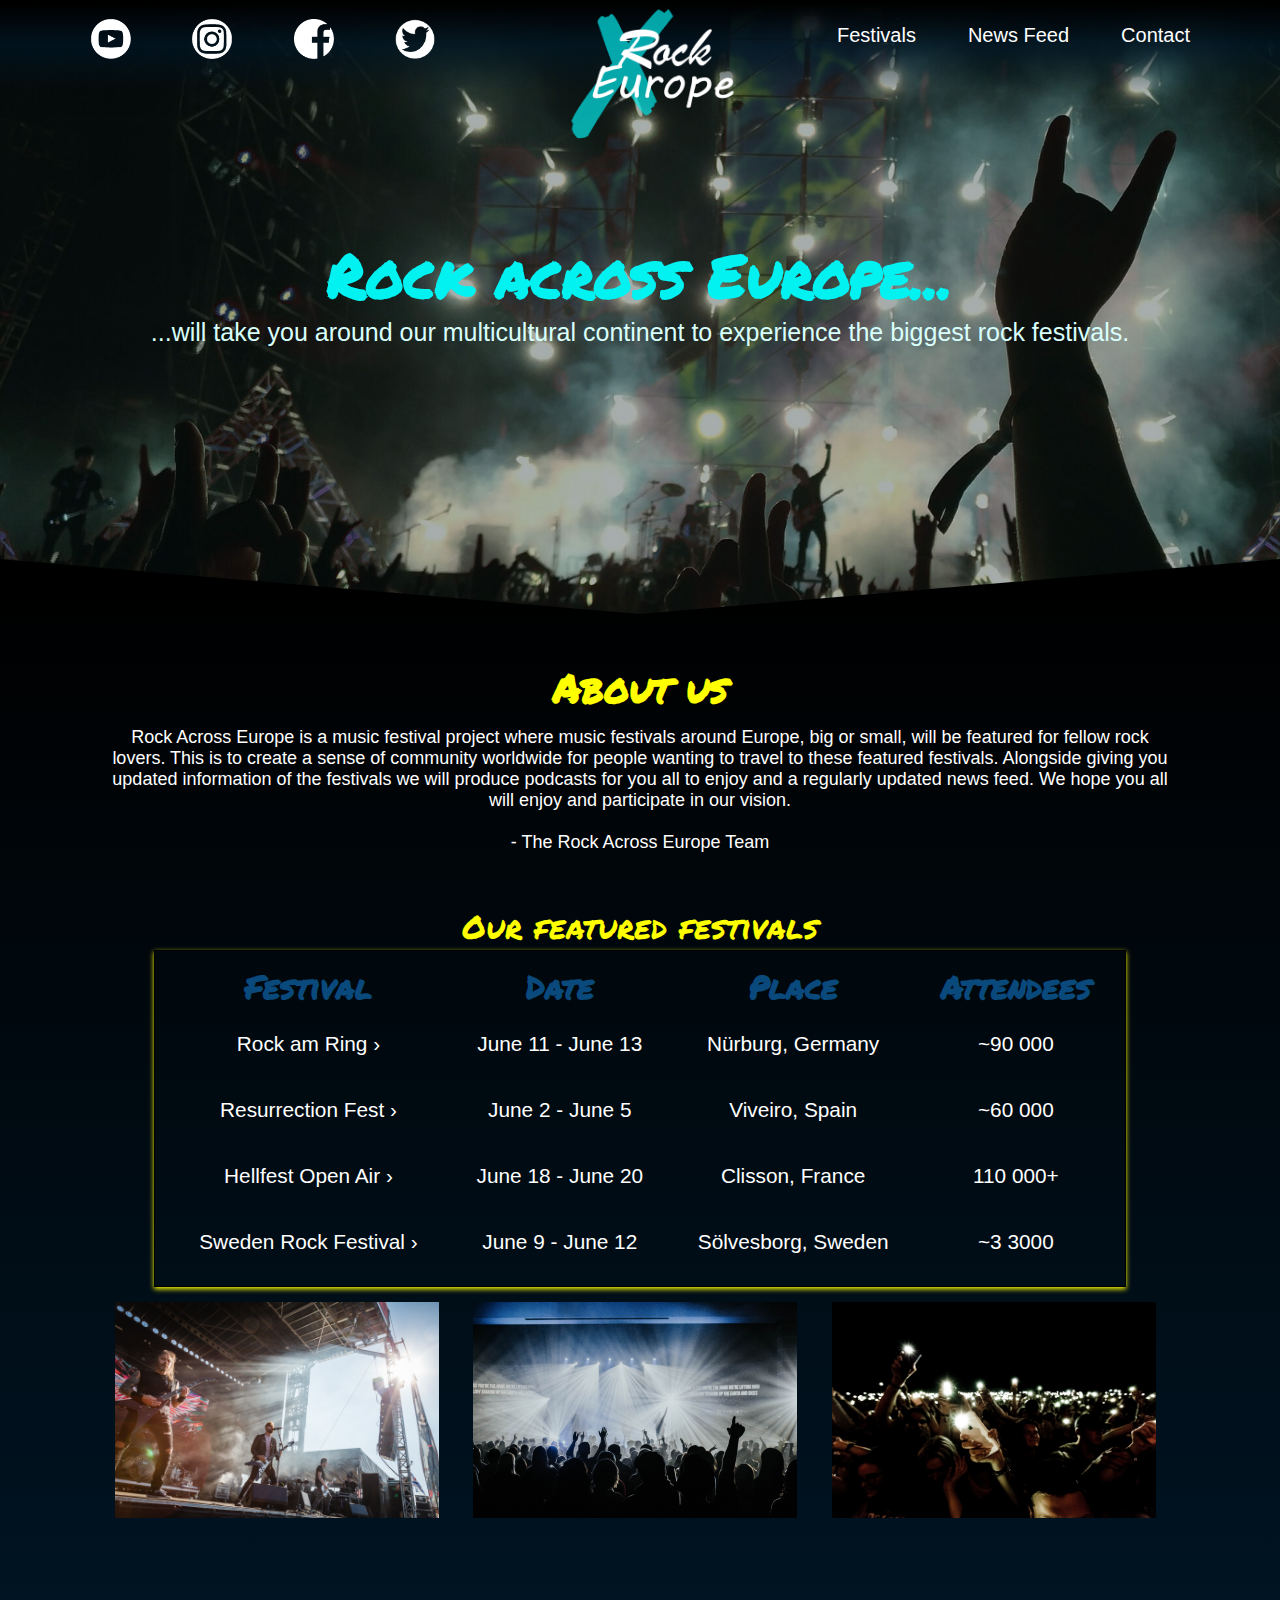
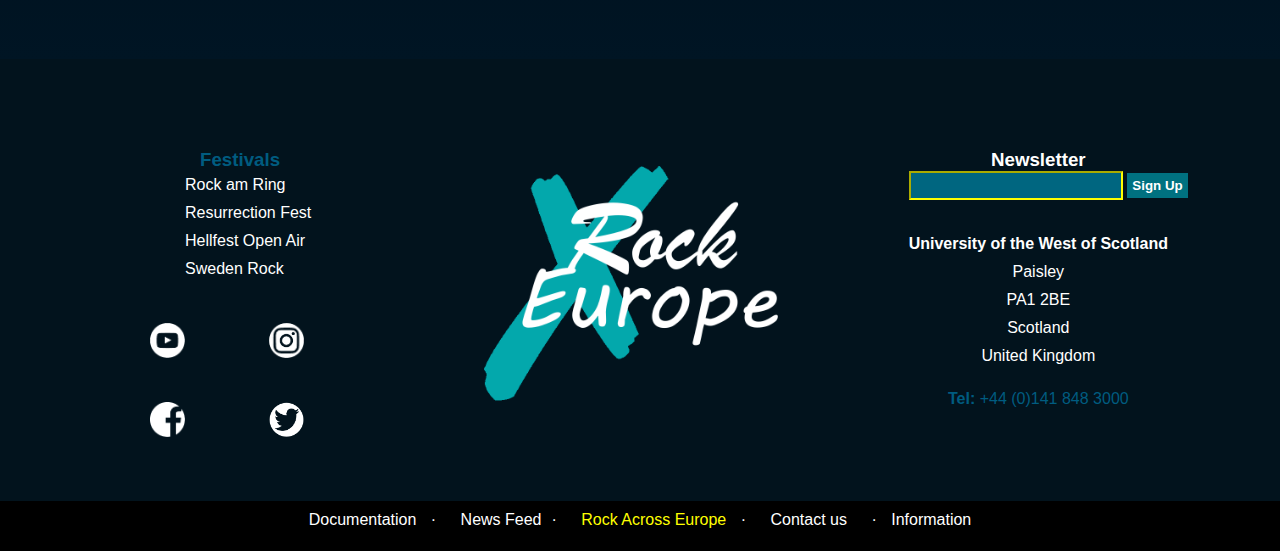
<file: project-webpage/index-web.html>
<!DOCTYPE html>
<html lang="en">
<head>
    <meta charset="UTF-8">
    <meta name="viewport" content="width=device-width, initial-scale=1.0">
    <title>Rock across Europe</title>
    <link rel="stylesheet" href="style.css">
    <link rel="stylesheet" href="globalStyle.css">
    <link rel="shortcut icon" href="media/img/x-v2.png" type="image/x-icon">
    
    <style>
        header{
            background: url(media/img/test.png);
            background-repeat: no-repeat;
            background-attachment: fixed;
            background-size: cover;
            height: 700px;
            margin-top: -90px;
            z-index: 3;

        }
        #container-header{
            margin: auto;
            text-align: center;
            padding-top: 18%;
            background-color: rgba(8, 26, 26, 0.356);
            height: 700px;
        }
        #container-header h1{
            font-family: title-marker;
            font-size: 60px;
            color: #02F2F2;
        }
        #container-header p{
            font-size: 25px;
            color: rgb(217, 255, 252);
        }
    </style>
</head>
<body>
    <nav>
        <ul id="nav-logos">
            <li><a href="https://youtube.com" target="_blank"><img src="media/img/yt.png" alt="youtube link"></a></li>
            <li><a href="https://instagram.com" target="_blank"><img src="media/img/insta.png" alt="instagram link"></a></li>
            <li><a href="https://facebook.com" target="_blank"><img src="media/img/faceb.png" alt="facebook link"></a></li>
            <li><a href="https://twitter.com" target="_blank"><img src="media/img/twitter.png" alt="twitter links"></a></li>
        </ul>
        <a href="index.html" class="nav-img"><img src="media/img/logo-v8.png" alt="logo"></a>
        <ul id="nav-bar">
            <li><a href="contact.html">Contact</a></li>
            <li><a href="news.html">News Feed</a></li>
            <li class="dropdown">
                <a href="javascript:void(0)" class="hover">Festivals</a>
                <div class="dropdown-content">
                     <a href="#">Rock am Ring</a>
                      <a href="#">Resurrection Fest</a>
                      <a href="#">Hellfest open Air</a>
                      <a href="#">Sweden Rock</a>
                </div>
            </li>
        </ul>
    </nav>
    <header id="index-header">
        <div id="container-header">
            <h1>Rock across Europe...</h1>
            <p>...will take you around our multicultural continent to experience the biggest rock festivals.</p>
        </div>
    </header>
    
    <main id="index-main">
        <div class="index-text ">
            <h1>About us</h1>
            <p>Rock Across Europe is a music festival project where music festivals around Europe, big or small, will be featured for fellow rock lovers. This is to create a sense of community worldwide for people wanting to travel to these featured festivals. Alongside giving you updated information of the festivals we will produce podcasts for you all to enjoy and a regularly updated news feed. We hope you all will enjoy and participate in our vision. <br> <br>
                -	The Rock Across Europe Team
                </p>
        </div>
        <div >
            <table id="index-table">
                <caption>Our featured festivals</caption>
                <tr>
                    <th>Festival</th>
                    <th>Date</th>
                    <th>Place</th>
                    <th>Attendees</th>
                </tr>
                <tr>
                    <td><a href="#">Rock am Ring &rsaquo;</a></td>
                    <td>June 11 - June 13</td>
                    <td>Nürburg, Germany</td>
                    <td>~90 000</td>
                </tr>
                <tr>
                    <td><a href="#">Resurrection Fest &rsaquo;</a></td>
                    <td>June 2 - June 5</td>
                    <td>Viveiro, Spain</td>
                    <td>~60 000</td>
                </tr>
                <tr>
                    <td><a href="#">Hellfest Open Air &rsaquo;</a></td>
                    <td>June 18 - June 20</td>
                    <td>Clisson, France</td>
                    <td>110 000+</td>
                </tr>
                <tr>
                    <td><a href="#">Sweden Rock Festival &rsaquo;</a></td>
                    <td>June 9 - June 12</td>
                    <td>Sölvesborg, Sweden</td>
                    <td>~3 3000</td>
                </tr>

            </table>

        </div>

        <div class="index-images">
            <img src="media/img/img1.jpg" alt="">
            <img id="gallery" src="media/img/bg.jpg" alt="Changing images" width="500" height="300" >
            <img src="media/img/img2.jpg" alt="">
        </div>
        
    </main>

    



    <footer>
        <div id="footer-container">
            <div class="footer-content links">
                <h3>Festivals</h3>
                <ul>
                    <li><a href="festivals/rockAmRing.html">Rock am Ring</a></li>
                    <li><a href="festivals/resurrectionFest.html">Resurrection Fest</a></li>
                    <li><a href="festivals/hellfestOpen.html">Hellfest Open Air</a></li>
                    <li><a href="festivals/swedenRock.html">Sweden Rock</a></li>
                </ul>
                
                <div class="logos">
                    <a href="https://youtube.com"><img src="media/img/yt.png" alt="youtube"></a>
                    <a href="https://instagram.com"><img src="media/img/insta.png" alt="instagram"></a>
                    <a href="https://facebook.com"><img src="media/img/faceb.png" alt="facebook"></a>
                    <a href="https://twitter.com"><img src="media/img/twitter.png" alt="twitter links"></a>
                </div>
            </div>


            <div class="footer-content footer-logo">
                <a href="index.html"><img src="media/img/logo-v8.png" alt="logo"></a>
            </div>



            <div class="footer-content newsletter">
                <h3>Newsletter</h3>
                <input type="email" name="email" id="nl-email" required>
                <input type="submit" value="Sign Up" id="nl-submit">
                <div>
                    <ul id="footer-contact" class="address-list">
                        <li><span style="font-weight: bold;">University of the West of Scotland</span></li>
                        <li>Paisley</li>
                        <li>PA1 2BE</li>
                        <li>Scotland</li>
                        <li>United Kingdom</li>
                        <li><span style="font-weight: bold;">Tel:</span> +44 (0)141 848 3000</li>
                    </ul>
                    
                </div>
            </div>
        </div>


        <div id="lower-footer">
            <ul>
                <li><a href="documentation.html">Documentation </a><span class="dot">&middot;</span></li>
                <li><a href="news.html">News Feed</a><span class="dot">&middot;</span></li>
                <li><a href="index.html" class="active-link">Rock Across Europe</a> <span class="dot">&middot;</span></li>
                <li><a href="contact.html"> Contact us</a></li>
                <li><span class="dot">&middot;</span><a href="info.html"> Information</a></li>
            </ul>
        </div>

    </footer>
    <script src="script.js"></script>
</body>
</html>
</file>
<file: project-webpage/style.css>
/* Style for non festival sites */

*{
    margin: 0;
    padding: 0;
}
@font-face{
    font-family: "title-marker";
    src: url("PermanentMarker-Regular.ttf");
}
html{
    background-color: #18344b;
    height: 1000px;
    color: white;
    font-family: 'Trebuchet MS', 'Lucida Sans Unicode', 'Lucida Grande', 'Lucida Sans', Arial, sans-serif;
}


/* Index */

#index-header{
    height: 640px;
}

#index-main{
    clip-path: polygon(50% 5%, 100% 0, 100% 100%, 0 100%, 0 0);
    margin-top: -9vh;
    padding: 100px;
    height: 900px;
}
#index-main h1{
    text-align: center;
    font-size: 40px;
}
#index-main p{
    text-align: center;
    margin: 10px;
    font-size: 18px;
}



#index-main div img{
    margin: 15px;
}

#index-main .gallery img{
    width: 100%;

}

.index-images{
    margin: auto;
    padding-bottom: 50px;
}

#index-main img{
    display: inline-block;
    width: 30%;
    height: auto;
}

#index-table{
    margin: auto;
    margin-top: 50px;
    border: black solid 1px;
    box-shadow: yellow 0px 2px 5px 0px;
    padding: 10px;
    width: 90%;
    text-align: center;
}

#index-table caption{
    font-size: 200%;
    font-family: title-marker;
    color: yellow;
}

#index-table th{
    color:rgb(10, 73, 124);
    font-family: title-marker;
    font-size: 200%;

}
#index-table td{
    font-size: 130%;
    padding: 20px 0px;
}
#index-table td a:hover{
    color:yellow;

}


@media screen and (max-width: 1200px) {
    #index-main{
        height: 120vh;
    }
    #index-main h1{
        text-align: center;
        font-size: 35px;
    }
    #index-main p{
        text-align: center;
        margin: 10px;
        font-size: 100%;
        line-height: 130%;
    }
    
    
    #index-main div img{
        margin: 10px 0px;
    }


    
    
    .index-images{
        margin-left: 60px;
    }
    
    #index-table{
        margin: auto;
        margin-top: 50px;
        border: black solid 1px;
        box-shadow: yellow 0px 2px 5px 0px;
        padding: 10px;
        width: 90%;
        text-align: center;
    }
    
    #index-table caption{
        font-size: 200%;
    }
    
    #index-table th{
        font-size: 150%;
    
    }
    #index-table td{
        font-size: 100%;
        padding: 20px 0px;
    }
    
}

@media screen and (max-width: 900px) {
    
    #index-main{
        padding: 70px 20px;
        height: 120vh;
    }
    #index-main p{
        margin: 10px;
    }
    
    
    
    #index-main img:nth-child(1),#index-main img:nth-child(3){
        display: none;
        
    }
    #index-main img{
        width: 90%;
    }
    

    #index-table{
        margin: auto;
        margin-top: 50px;
        border: black solid 1px;
        box-shadow: yellow 0px 2px 5px 0px;
        padding: 10px;
        width: 100%;
    }
    
    #index-table caption{
        font-size: 150%;
    }
    
    #index-table th{
        font-size: 100%;
    
    }
    #index-table td{
        font-size: 80%;
        padding: 10px 5px;
    }
    
}

@media screen and (max-width: 500px) {
    
    #index-main{
        padding: 70px 20px;
        height: 120vh;
    }
    #index-main h1{
        font-size: 150%;
    }
    
    .index-images{
        margin-left: 15px;
    }
    

    #index-table{
        margin: auto;
        margin-top: 50px;
        border: black solid 1px;
        box-shadow: yellow 0px 2px 5px 0px;
        padding: 5px;
        width: 100%;
    }
    
    #index-table caption{
        font-size: 130%;
    }
    
    #index-table th{
        font-size: 90%;
    
    }
    #index-table td{
        font-size: 60%;
        padding: 10px 5px;
    }
    
}








/* Contact */


#con-main, #nf-main, #doc-main, #info-main{
    clip-path: none;
    margin-top: -10vh;
}
#con-main{
    background-image: url(media/img/bg3.jpg);
    background-repeat: no-repeat;
    background-size: cover;
    background-attachment: fixed;
    height: 600px;
    padding-bottom: 10%;

}

#con-container{
    display: flex;
    margin: auto;
    padding: 5% 10%;
}
#con-container h1{
    margin-left: 5%;
}

#con-container section{
    flex: 1;
    background: #0015245b;
    margin: 2%;
    padding: 1%;
}
#con-container .form-elements{
    padding: 2px;
    margin: 1.5%;
    background-color: rgb(1, 37, 61);
    color: white;
    border: yellow inset 2px;
    font-size: 18px;
    font-family: 'Trebuchet MS', 'Lucida Sans Unicode', 'Lucida Grande', 'Lucida Sans', Arial, sans-serif;
}
#con-container textarea{
    resize: none;
}
#con-container .form-elements option:hover{
   background-color: yellow;
}
#con-container label{
    font-size: 18px;
}
#con-container img{
    margin-top: 10px;
    height: 70px;
    margin-left: 10px;
}

#con-container #form-sub{
    width: 100%;
    padding: 3px;
    background-color:yellow;
    color: rgb(1, 37, 61);
    font-weight: bold;
    border: outset 2px yellow;
    margin-top: 10px;
}




#con-right, #con-right h1{
    text-align: center;
    margin-right: 50px;
}
#con-address{
    margin: 10px 20px;
}
.con-detail{
    font-weight: bold;
    color: yellow;
    font-size: large
}
#con-address li:nth-child(1){
    font-size: large;
    font-weight: bold;
}
#con-address li:nth-last-child(2){
    margin-top: 10px;
}
#form-email{
    width: 70%;
}

#error-msg{
    display: none;
    color: red;
    
}
#submit-msg{
    position: absolute;
    background:rgb(2, 117, 138);
    font-size: 130%;
    padding: 20px;
    margin: 10px;
    max-width: 400px;
    text-align: center;
    display: none;
}

.rbtn{
    margin: 10px;
}



@media screen and (max-width: 1300px){
    #con-main{
        height: 160vh;
        padding-bottom: 15%;
        padding: 70px 30px;
    }
    
    #con-container{
        flex-direction: column;
    }

    #con-container textarea{
        width: 90%;
    }
    
    
    #con-map iframe{
        width: 90%;
    }
    
    #con-right, #con-right h1, #con-left{
        text-align: center;
    }
}


@media screen and (max-width: 500px){
    #con-main{
        padding: 80px 0;
        margin-top: -12vh;
    }
    #con-container{
        padding: 20px 0;
    }
    
}








/* News Feed */



#nf-main{
    background-image: url(media/img/backstage.jpg);
    background-repeat: no-repeat;
    background-size: cover;
    background-attachment: fixed;
    height: 600px;
    padding-bottom: 10%;
}


#nf-content{
    background-color: rgba(0, 0, 0, 0.596);
    margin: 30px 20px;
    max-height: 700px;
    
}
#nf-navbar{
    background-color: rgba(0, 0, 0, 0.411);
    padding: 10px;
    text-align: center;
}
#nf-navbar button{
    font-size: 150%;
    background: none;
    border: none;
    color: rgb(6, 117, 145);
    padding: 10px;
    font-family: title-marker;
}
#nf-navbar .active{
    color: yellow;
}


#podcasts{
    display: none;
}
.nf-section{
    max-height: 550px;
}
.nf-postcasts{
    padding-bottom: 20px;
    padding-left: 13vh;
}
.nf-postcasts article{
    display: inline-block;
    position: relative;
    padding: 20px;
    margin: 10px;
    width: 300px;
    box-shadow: 0 2px 5px 0 rgb(10, 101, 175);
}
.nf-postcasts article p{
    padding: 10px;
}
.nf-postcasts article .title{
    font-family: title-marker;
    color:  rgb(10, 101, 175);
}
.nf-postcasts audio{
    padding: 10px;
    height: 20px;
}

.nf-posts{
    padding-bottom: 30px;
}
.nf-posts article{
    margin: 30px;
    border-bottom: rgb(6, 86, 117) 2px dashed;
    padding: 20px;
    position: relative;
    
}
.nf-posts article p{
    font-size: 120%;
    
}
.nf-posts article h1{
    font-size: 150%;
    margin-bottom: 10px;
}

.nf-section{
    overflow-x: hidden;
    overflow-y: scroll;
}



.tooltip .tooltip-text {
    visibility: hidden;
    width: 300px;
    background-color: black;
    color: #fff;
    text-align: center;
    padding: 5px 0;
    border-radius: 6px;
    font-size: 80%;
    position: absolute;
    z-index: 1;
}
  
.tooltip:hover .tooltip-text {
    visibility: visible;
}

@media screen and (max-width: 1300px) {
    #nf-content{
        background-color: rgba(0, 0, 0, 0.596);
        margin: 30px 10px;
        max-height: 700px;
        
    }
    .nf-postcasts{
        padding-left: 20px;
        margin: auto;
    }
    .nf-section{
        max-height: 550px;
    }

}

@media screen and (max-width: 1100px) {
    #nf-main{
        padding: 100px 30px;
    }


    #nf-content{
        margin-top: 30px;
        
    }
    

    .nf-postcasts{
        padding-left: 10%;
    }


    .nf-postcasts article{
        width: 300px;
        padding: 5px;
        margin: 5px;
    }
    .nf-postcasts article p{
        padding: 10px;
    }
    .nf-postcasts audio{
        
        width: 150px;
    }




        
    
}

@media screen and (max-width: 800px) {
  
    #nf-main{
        padding: 100px 30px;
    }


    #nf-content{
        margin-top: 30px;
        
    }
    .nf-postcasts{
        padding-left: 10%;
    }


    .nf-postcasts article{
        width: 80%;
        
    }
    .nf-postcasts article p{
        padding: 10px;
    }
    .nf-postcasts audio{
        
        width: 150px;
    }


    .nf-posts article{
        margin: 10px;
        padding: 5px;
    }
    .nf-posts article p{
        font-size: 100%;
        
    }
    .nf-posts article h1{
        font-size: 120%;
    }

        
    
}





/* Documentation */

#doc-main{
    height: 100%;
    line-height: 140%;
    text-align: center;
}
#doc-main h1{
    padding: 20px 0;
}

.page-title{
    margin-top: 20px;
}


/* Information */

#info-main{
    height: 100%;
    
    text-align: center;
}
#info-main table{
    margin-top: 20px;
    width: 100%;
}
#info-main table caption{
    
    font-size: 2rem;
    font-family: title-marker;
    color: rgb(0, 106, 138);
}
#info-main table td, #info-main table th{
    padding: 10px;
}
#info-main table td:nth-child(1){
    min-width: 20%;
    
}
#info-main table td{
    color: rgb(151, 199, 238);
    max-width: 2%;
}
#info-main table a{
    font-size: 110%;
    font-weight: bold;
    color: white;
    text-decoration: underline;
}
#info-main table a:hover{
    text-decoration: underline;
}
#info-main table tr:nth-child(even){
    background-color: rgba(3, 58, 83, 0.336);
}

#info-main h2{
    margin-top: 30px;
    font-size: 170%;
}
#info-main dl, #info-main p{
    width: 80%;
    margin: auto;
    line-height: 140%;
}
#info-main dt, #info-main a{
    padding-top: 20px;
    color: rgb(0, 129, 168);
    font-size: 130%;
}
#info-main a:hover{
    color: yellow;
    text-decoration: underline
}
@media screen and (max-width: 900px){
    #info-main{
        padding: 60px 0;
    }
    #info-main table{
        margin-top: 20px;
        width: 100%;
    }
    #info-main table caption{
        
        font-size: 1.5rem;
    }
    #info-main table td, #info-main table th{
        padding: 5px 2px;
    }
    #info-main table td:nth-child(1){
        min-width: 20%;
        font-size: 50%;
    }
    #info-main table td a{
        font-size: 100%;
    }
    #info-main table th{
        font-size: 50%;
    }
}



/* Sweden rock */


#sr-header{
    
    background: url(media/img/sr1.jpg);
    background-repeat: no-repeat;
    background-size: cover;
    height: 80vh;
}
#sr-header .header-logo img{
    
    height: 150px;
    width: 500px;
}
#sr-header .header-logo{
    padding-top: 400px;
}

#sr-main{
    padding: 0;
    margin-top: -40px;
    height: 120vh;
    display: flex;
}
.img-left{
    flex: 1;
    order: 1;
    background-color: rgb(4, 22, 48);
    clip-path: polygon(0 0, 0 100%, 80% 50%);
    background-image: url(media/img/singer1.jpg);
    background-size: cover;
}
.middle{
    flex: 3;
    order: 2;
    padding-top: 50px;
    text-align: center;
}
.middle p{
    line-height: 25px;
    font-size: 120%;
    margin-top: 20px;
}
.middle a{
    color: rgb(20, 119, 177);
    font-weight: bold;
}
.middle a:hover{
    color: white;
}
.middle dt{
    font-size: 150%;
}
.middle dd{
    font-size: 120%;
    color: rgb(20, 119, 177) ;
}


.img-right{
    order: 3;
    flex: 1;
    background-color: rgb(4, 22, 48);
    clip-path: polygon(100% 0, 100% 100%, 20% 50%);
    background-image: url(media/img/gitarist1.jpg);
    background-size: cover;
}
.image{
    padding-top: 300px;
    text-align: center;
}



#sr-table{
    width: 100%;
    margin: auto;
    margin-top: 30px;
    text-align: center;
    padding: 30px 10px;
    
}
#sr-table caption{
    padding-top: 20px;
    font-size: 200%;
    font-family: title-marker;
    color: yellow;
}

#sr-table td{
    padding: 10px 10px;
}
#sr-table td a:hover{
    color:yellow;

}

#sr-table tr:nth-child(1){
    font-size: 200%;
    color: rgb(3, 146, 189);
}
#sr-table tr:nth-child(2){
    font-size: 160%;
    color: rgb(0, 113, 148);
}
#sr-table tr:nth-child(3){
    font-size: 130%;
    color: rgb(0, 90, 126);
}





@media screen and (max-width: 1200px) {
    #sr-header{
        height: 85vh;
    }
    #sr-header .header-logo img{
        height: 100px;
        width: 450px;
    }
    #sr-header .header-logo{
        padding-top: 300px;
    }
    #sr-main{
        padding: 0;
        margin-top: -65px;
        height: 70%;
        padding: 50px 40px;
        flex-direction: column;
        margin-bottom: 500px;
    }
    .image{
        display: none;
    }
    
    
    #sr-table{
        width: 100%;
        margin: auto;
        margin-top: 30px;
        text-align: center;
        padding: 30px 10px;
        
    }
    #sr-table caption{
        padding-top: 20px;
        font-size: 200%;
        font-family: title-marker;
        color: yellow;
    }
    
}


@media screen and (max-width: 600px) {
    
    #sr-main{
        padding: 0;
        margin-top: -65px;
        height: 70%;
        padding: 50px 30px;
        flex-direction: column;
        margin-bottom: 500px;
        clip-path: none;
    }
    
    .image{
        display: none;
    }
    
    
    #sr-table{
        width: 100%;
        margin: auto;
        margin-top: 30px;
        text-align: center;
        padding: 20px 0px;
        
    }
    #sr-table td{
        padding: 0;
        
    } 
    #sr-table caption{
        font-size: 160%;
    }
    
    #sr-table tr:nth-child(1){
        font-size: 140%;
        color: rgb(3, 146, 189);
    }
    #sr-table tr:nth-child(2){
        font-size: 100%;
        color: rgb(0, 113, 148);
    }
    #sr-table tr:nth-child(3){
        font-size: 80%;
        color: rgb(0, 90, 126);
    }
}
@media screen and (max-width: 450px) {
    #sr-header{
        height: 80vh;
    }
    #sr-header .header-logo img{
        height: 70px;
        width: 300px;
    }
    #sr-header .header-logo{
        padding-top: 300px;
    }
    #sr-main{
        padding: 0;
        margin-top: -65px;
        height: 70%;
        padding: 50px 10px;
        flex-direction: column;
        margin-bottom: 500px;
    }
    
    .image{
        display: none;
    }
    
    
    #sr-table{
        width: 100%;
        margin: auto;
        margin-top: 30px;
        text-align: center;
        padding: 20px 0px;
        
    }
    #sr-table td{
        padding: 0;
        
    } 
    #sr-table caption{
        font-size: 120%;
    }
    
    #sr-table tr:nth-child(1){
        font-size: 100%;
        color: rgb(3, 146, 189);
    }
    #sr-table tr:nth-child(2){
        font-size: 70%;
        color: rgb(0, 113, 148);
    }
    #sr-table tr:nth-child(3){
        font-size: 50%;
        color: rgb(0, 90, 126);
    }
    
}
@media screen and (max-width: 400px) {
    
    
}



















/* Rock Am Ring */


#rar-header{
    background: url(media/img/rar-bg.jpg);
    background-repeat: no-repeat;
    background-size: cover;
}
#rar-main{
    display: flex;
    height: 70vh;
}
#rar-main .rar-qoute{
    line-height: 140%;
    flex: 1;
    color: rgb(10, 73, 124);
    padding-top: 50px;
}
#rar-main .rar-qoute h2{
    color: rgb(10, 73, 124);
}

#rar-main .rar-text{
    flex: 3;
    padding: 0px 50px;
    font-size: large;
    line-height: 140%;
}







#rar-where{
    margin-bottom: 20px;
}

#rar-where dt, .dl dt{
    color: yellow;
    font-size: 130%;
    font-family: title-marker;
}
#rar-where dd a, .dl dd a{
    font-size: 150%;
    color: rgb(91, 161, 218);
}
#rar-where dd a:hover, .dl dd a:hover{
    color: rgb(255, 255, 255);
}

#rar-aside{
    display: flex;
}
#rar-aside img{
    flex: 1;
    width: 30%;
}



.rar-text p{
    padding-bottom: 40px;
}
.headliners ul{
    display: block;
    
}
.headliners li{
    display: inline-block;
    padding: 20px 30px 10px 0px;
    color: rgba(0, 90, 126, 0.842);
}
.headliners h2{
    font-size: 130%;
    color: yellow;
}
.headliners li:nth-child(1), .headliners li:nth-child(2){
    font-size: 200%;
    color: rgb(3, 146, 189);
}
.headliners li:nth-child(3), .headliners li:nth-child(4), .headliners li:nth-child(5){
    font-size: 170%;
    color: rgb(0, 113, 148);
}
.headliners li:nth-child(6), .headliners li:nth-child(7), .headliners li:nth-child(8){
    font-size: 150%;
    color: rgb(0, 90, 126);
}


@media screen and (max-width: 1200px) {
    #rar-header{
        height: 80vh;
    }
    #rar-header .header-logo{
        padding-top: 350px;
    }
    .preview{
        padding-top: 30px;
    }
    #rar-main{
        height: 80vh;
        padding: 20px 30px;
    }
    
    #rar-main .rar-text{
        padding: 0px 0px;
    }
    #rar-main .rar-qoute{
        padding: 50px 10px 0px 30px;
    }
    
    
    
    
    #rar-aside img{
        width: 30%;
    }
    
    
    
    .headliners li{
        padding: 10px 20px 5px 0px;
    }
    .headliners h2{
        padding-bottom: 10px;
    }
}


@media screen and (max-width: 900px) {
    #rar-header{
        height: 80vh;
    }
    #rar-header .header-logo{
        padding-top: 350px;
    }
    #rar-main{
        flex-direction: column;
        height: 130vh;
        padding: 20px 30px;
        margin-top: -50px;
        clip-path: none;
        text-align: center;
    }
    
    #rar-main .rar-text{
        order: 2;
    }
    #rar-main .rar-qoute{
        text-align: center;
        order: 1;
    }
    #rar-header .header-logo img{
        width: 370px;
        height: 120px;
    }
    
    
    
    
    #rar-where dd a, .dl dd a{
        font-size: 150%;
        color: rgb(91, 161, 218);
    }
    #rar-aside img{
        width: 30%;
    }
    
    
    
    .rar-text p{
        padding-bottom: 40px;
    }
    .headliners ul{
        display: block;
        text-align: center;
    }
    .headliners h2{
        text-align: center;
    }
}
@media screen and (max-width: 550px) {
    #rar-header{
        height: 90vh;
    }
    #rar-main{
        flex-direction: column;
        height: 160vh;
        padding: 20px 30px;
        margin-top: -50px;
    }
    .preview{
        padding: 20px 5px;
    }
    #rar-main .rar-text{
        order: 2;
    }
    #rar-main .rar-qoute{
        text-align: center;
        order: 1;
    }
    #rar-header .header-logo img{
        width: 370px;
        height: 120px;
    }
    
    
    
    
    #rar-aside .hide{
        display: none;
    }
    
    
    
    .headliners li{
        padding: 5px 10px 5px 0px;
    }
    
}
@media screen and (max-width: 400px) {
    #rar-header{
        height: 80vh;
    }
    #rar-main{
        flex-direction: column;
        height: 220vh;
        padding: 20px 30px;
        margin-top: -50px;
        
    }
    .preview iframe{
        height: 100px;
        width: 200px;
        border: none;
    }
    .preview {
        padding: 70px 0;
    }
    #countdown{
        font-size: 25px;
        padding-left: 0;
    }
    #rar-header .header-logo img{
        width: 300px;
        height: 100px;
    }
    
    
    
    
}







/* Resurrection Fest */

#rf-header{
    background: url(media/img/rf-bg.jpg);
    background-repeat: no-repeat;
    background-size: cover;
}

#rf-main{
    height: 150px;
    padding: 120px;
    clip-path: polygon(50% 5%, 100% 0, 100% 90%, 0 100%, 0 0);
}
#rf-main .main-text{
    display: flex;
    
}
#rf-main p{
    flex: 2;
    font-size: 120%;
    text-align: center;
    line-height: 150%;
}
#rf-main dl{
    flex: 1;
    
}
#rf-main dd{
    padding-bottom: 20px;
}

#rf-main{
    display: block;
}
#rf-main li{
    display: inline-block;
    padding: 10px 10px 5px 0px;
    font-size: 150%;
    color: rgb(17, 111, 165);
}

#rf-main li:nth-child(4){
    color: rgb(3, 66, 109);
    font-size: 16px;
}

.rf-images{
    display: flex;
}
.rf-images img{
    flex: 1;
    width: 30%;
    max-height: 250px;
}
#rf-aside{
    margin-top: -10vh;
}

@media screen and (max-width: 1200px) {
    #rf-header{
        height: 75vh;

    }
    #rf-header .header-logo{
        padding-top: 300px;
        
    }
    
    #rf-main{
        margin-top: -50px;
        height: 50vh;
        padding: 80px 30px;
    }
    
    #rf-aside{
        margin-top: -10vh;
    }
}


@media screen and (max-width: 800px) {
    #rf-header{
        height: 80vh;

    }
    #rf-header .header-logo{
        padding-top: 350px;
        
    }
    #rf-header .header-logo img{
        width: 400px;
        height: 100px;
        
    }
    
    #rf-main{
        margin-top: -50px;
        height: 80vh;
        padding: 80px 30px;
        clip-path: none;
    }
    #rf-main .main-text{
        flex-direction: column;
        text-align: center;
        font-size: 90%;
    }

    
    .rf-images img{
        min-height: 300px;
        width: 300px;
        object-fit: cover;
    }
    #rf-aside{
        margin-top: -10vh;
        
    }
    #rf-aside .hide{
        display: none;
    }
}
@media screen and (max-width: 550px) {
    #rf-header{
        height: 80vh;

    }
    #rf-header .header-logo{
        padding-top: 350px;
        
    }
    #rf-header .header-logo img{
        width: 300px;
        height: 80px;
        
    }
    
    #rf-main{
        height: 90vh;
        padding: 80px 20px;
    }
    #rf-main .main-text{
        font-size: 80%;
    }

    
    
    
   
}


/* Hellfest Open Air */

#hfo-header{
    background: url(media/img/hellfest-bg.jpg);
    background-repeat: no-repeat;
    background-size: cover;
    height: 60vh;
}

#hfo-main{
    height: 100vh;
    margin-top: -50px;
}

#hfo-about{
    text-align: center;
}
#hfo-dl dt{
    padding-top: 10px;
}
#hfo-dl dd p{
    padding: 10px 40px;
    font-size: 120%;
}



#hfo-artists {
    background-color: transparent;
    height: 30vh;
    perspective: 1000px;
    overflow: hidden;
}
#hfo-media{
    display: flex;
}
#hfo-media video, #hfo-media img{
    flex: 1;
    height: 250px;
}


.hfo-inner{
    position: relative;
    width: 100%;
    height: 100%;
    text-align: center;
    transition: transform 1s;
    transform-style: preserve-3d;
}

#hfo-artists:hover .hfo-inner {
    transform: rotateX(180deg);
}

#hfo-media, .hfo-back {
    position: absolute;
    width: 100%;
    height: 100%;
    backface-visibility: hidden;
}

#hfo-media {
    background-color: transparent;
    color: black;
}

.hfo-back {
    background-color: black;
    transform: rotateX(180deg);
    padding-top: 1px;
}
.hfo-back li{
    font-size: 150%;
    margin: 20px;
}
#hfo-main h2{
    color: yellow;
    text-align: center;
    margin-top: 30px;
}


@media screen and (max-width: 1200px) {
    #hfo-header{
        height: 80vh;
    }
    #hfo-header .header-logo{
        padding-top: 350px;
        
    }
    #hfo-header .preview{
        padding-top: 40px;
    }
    
    #hfo-main{
        height: 40%;
        padding: 50px 30px;
        margin-top: -80px;
    }
    
    #hfo-dl dt{
        padding-top: 10px;
    }
    #hfo-dl dd p{
        padding: 10px 40px;
        font-size: 120%;
    }
    
    
    
    #hfo-artists {
        background-color: transparent;
        height: 250px;
        perspective: 1000px;
    }
   
    
    #hfo-media video, #hfo-media img{
        height: 250px;
    }
    
    
    
}


@media screen and (max-width: 800px) {
    #hfo-header{
        height: 80vh;
    }
    #hfo-header .header-logo{
        padding-top: 350px;
        
    }
    
    #hfo-main{
        height: 50%;
        padding: 50px 30px;
        clip-path: none;
    }
    
    
    
    #hfo-artists {
        background-color: transparent;
        height: 400px;
        perspective: 1000px;
    }
    
    #hfo-media video, #hfo-media img{
        height: 400px;
    }
    #hfo-media .hide{
        display: none;
    }
    
}
@media screen and (max-width: 500px) {
    
    
    #hfo-main{
        height: 50%;
        padding: 50px 0px;
        clip-path: none;
    }
    
   
}
</file>
<file: project-webpage/globalStyle.css>
*{
    padding: 0;
    margin: 0;
}
@font-face{
    font-family: "title-marker";
    src: url("PermanentMarker-Regular.ttf");
   
}

a{
    text-decoration: none;
    color: white;
}

.pointer{
    height: 30px;
}
.active-link{
    color: yellow;
}
#nav-bar li .active-link{
    color: yellow;
    text-decoration: line-through;
}




h1, h2{
    font-family: title-marker;
    color: yellow;
}

.dl dt{
    font-family: title-marker;
    color: yellow;
    font-size: 200%;
}


nav{
    width: 100%;
    background: linear-gradient(to bottom, black 3%, #001524bd 50%, transparent);
    height: 90px;
    position: relative;
    
}
.nav-img{
    position: absolute;
    left: 50%;
    margin-left: -7%;
    
}
.nav-img img{
    display: block;
    height: 150px;
}


#nav-bar{
    display: block;
    list-style-type: none;
    overflow: hidden;
    padding-right: 100px;
    padding-top: 10px;
}
#nav-bar li{
    float: right;
    padding: 0 10px;
}
#nav-bar li a{
    display: block;
    color: white;
    text-align: center;
    padding: 14px 16px;
    text-decoration: none;
    font-size: 20px;
}
#nav-bar li a:hover{
    color: #FBFF1E;
}

#nav-bar li a, .hover {
    display: inline-block;
    color: white;
    text-align: center;
    padding: 14px 16px;
    text-decoration: none;
}


#nav-bar li.dropdown {
    display: inline-block;
}

.dropdown-content {
    display: none;
    position: absolute;
    width: 300px;
    background-color: rgb(0, 92, 128);
    box-shadow: 0px 8px 16px 0px rgba(0,0,0,0.2);
    z-index: 1;
}

.dropdown-content a {
    color: black;
    text-decoration: none;
    display: block;
    text-align: left;
}


.dropdown:hover .dropdown-content{
    display: block;
}



#nav-logos{
    display: block;
    list-style-type: none;
    overflow: hidden;
    position: absolute;
    top: 15%;
    left: 5%;
}

#nav-logos li{
    display: inline-block;
    padding: 5px 30px;
}
#nav-logos li img{
    width: 40px;
    
}



.preview{
    position: absolute;
    top: 12vh;
    left: 10vh;
}
.preview p{
    color: yellow;
    font-size: 25px;
}
.countdown{
    padding-left: 10%;
    color: yellow;
    font-size: 30px;
}
header{
    margin-top: -13vh;
    z-index: 3;
    height: 60vh;
}
header .header-logo{
    height: 200px;
    margin: auto;
    text-align: center;
    padding-top: 18%;
    background-color: rgba(8, 26, 26, 0.356);
}
.header-logo img{
    height: 150px;
}


main{
    background:linear-gradient(to bottom, black 2%, #001524);
    padding: 100px;
    
    height: 350px;
    margin-top: -5vh;
    clip-path: polygon(50% 5%, 100% 0, 100% 100%, 0 100%, 0 0);
}


footer{
    background-color: rgb(2, 19, 29);
    padding-top: 30px;
}

footer a:hover{
    text-decoration: none;
    color: yellow;
}
#footer-container{
    margin: 50px 50px;
    display: flex;
}

.footer-content{
    flex: 1;
    padding: 10px 30px;
}
.links{
    margin-left: 30px;
}
.links ul{
    list-style: none;
    margin: 0px 20px 0px 45px;
}
.links li{
    padding: 5px;
}
.links h3{
    color: rgb(0, 92, 128);
    margin-left: 55px;
}
.logos img{
    height: 35px;
    margin: 50px 10px 0px 10px;
}
.logos img:hover{
    cursor: pointer;
}


.footer-logo img{
    width: 500px;
}

#nl-email{
    padding: 5px;
    width: 250px;
    background-color: rgb(0, 102, 128);
    border:yellow inset 2px;
}
#nl-submit{
    background-color: rgb(0, 113, 128);
    color: white;
    font-weight: bold;
    border: none;
    padding: 5px;
}

.address-list{
    list-style-type: none;
    margin-top: 30px;
    text-align: center;
    
}
.address-list li{
    padding: 5px;
}
#footer-contact li:nth-last-child(1){
    margin-top: 15px;
    color: rgb(0, 92, 128);
}

#lower-footer{
    height: 40px;
    background-color: rgb(0, 0, 0);
    text-align: center;
    padding-top: 10px;
}
#lower-footer li{
    display: inline;
    padding: 0 5px;
}

.dot{
    margin: 10px;
}




@media screen and (max-width: 1300px) {
    #nav-logos{
        width: 35%;
    }
    
    #nav-logos li{
        padding-left: 6%;
    }
    #nav-bar{
        padding-right: 5%;
    }
    header{
        margin-top: -90px;
        z-index: 3;

    }
    #container-header{
        padding-top: 22%;
    }

    
    
    #footer-container{
        margin: 50px 50px;
        display: flex;
    }
    
    .footer-content{
        flex: 1;
        padding: 10px 30px;
    }
    .links{
        margin-left: 30px;
    }
    .links ul{
        list-style: none;
        margin: 0px 20px 0px 45px;
    }
    .links li{
        padding: 5px 30px;
        min-width: 130px;
    }
    .links h3{
        margin-left: 90px;
    }
    .logos img{
        height: 35px;
        margin: 40px 40px 0px 40px;
    }
    .logos img:hover{
        cursor: pointer;
    }
    
    
    .footer-logo img{
        width: 120%;
        margin-left: -15% ;
    }
    
    #nl-email{
        margin-left: 20px;
        width: 200px;
        
    }
    .newsletter{
        text-align: center;
    }
    

}


@media screen and (max-width: 1120px) {
    #nav-logos{
        display: none;
    }
    
    #nav-logos li{
        display: inline-block;
        padding: 5px 30px;
    }
    #nav-logos li img{
        width: 40px;
        
    }
    
    #nav-logos li{
        padding-left: 6%;
    }
    #nav-bar{
        padding-right: 5%;
    }

    .nav-img{
        left: 10%;

        
    }
    #container-header{
        padding-top: 40%;
    }

     .footer-logo img{
        margin-top: 20%;
        min-width: 130px;
        margin-left: -15% ;
    }
    



}


@media screen and (max-width: 900px){
    
    
    
    #nav-bar li a{
        font-size: 100%;
        
    }
    #nav-bar li{
        margin-left: 5%;
        padding: 0;
    }
    #nav-bar{
        padding-right: 2%;
        
    }

    .nav-img{
        left: 10%;

        
    }
    #container-header{
        padding-top: 30%;
        height: 300px;
        
    }
    #container-header h1{
        font-size: 150%;
    }
    #container-header p{
        font-size: 100%;
        padding: 0 10px;
    }
    #index-header{
        height: 450px;
    }

    .nav-img img{
        height: 100px;
    }



    
    #footer-container{
        margin: 50px 30px;
        display: flex;
        flex-direction: column-reverse;
    }
    
    .footer-content{
        flex: 1;
        margin: auto;
    }
    .links{
        order: 2;
        margin: auto;
        
    }
    .links ul{
        margin: auto;
        text-align: center;
    }
    .links li{
        padding: 5px 10px;
        min-width: 130px;
    }
    .links h3{
        text-align: center;
        margin-left: -2%;
        margin-bottom: 10px;
    }
    .logos img{
        margin: 0px;
        margin-left: 5px;
        margin-top: 10px;
    }
    
    
    .footer-logo img{
        order: 3;
        max-width: 300px;
        margin: auto;
    }
    
    .newsletter{
        text-align: center;
        order: 1;
    }

    #lower-footer{
        font-size: 70%;
    }
    #lower-footer li{
        padding: 0 0px;
    }
    #lower-footer li:nth-child(3){
        display: none;
    }
    
}
@media screen and (max-width: 500px){
    
    #nav-bar li a{
        padding: 0;
    }

    .nav-img{
        left: 10%;
        top: 30%;
        
    }
    .dropdown-content {
        padding: 5px;
        width: 150px;
        
    }
    #nav-bar .dropdown-content a{
        padding: 5px;
    }

    #container-header{
        padding-top: 60%;
        height: 300px;
        
    }

    
    
}
</file>
